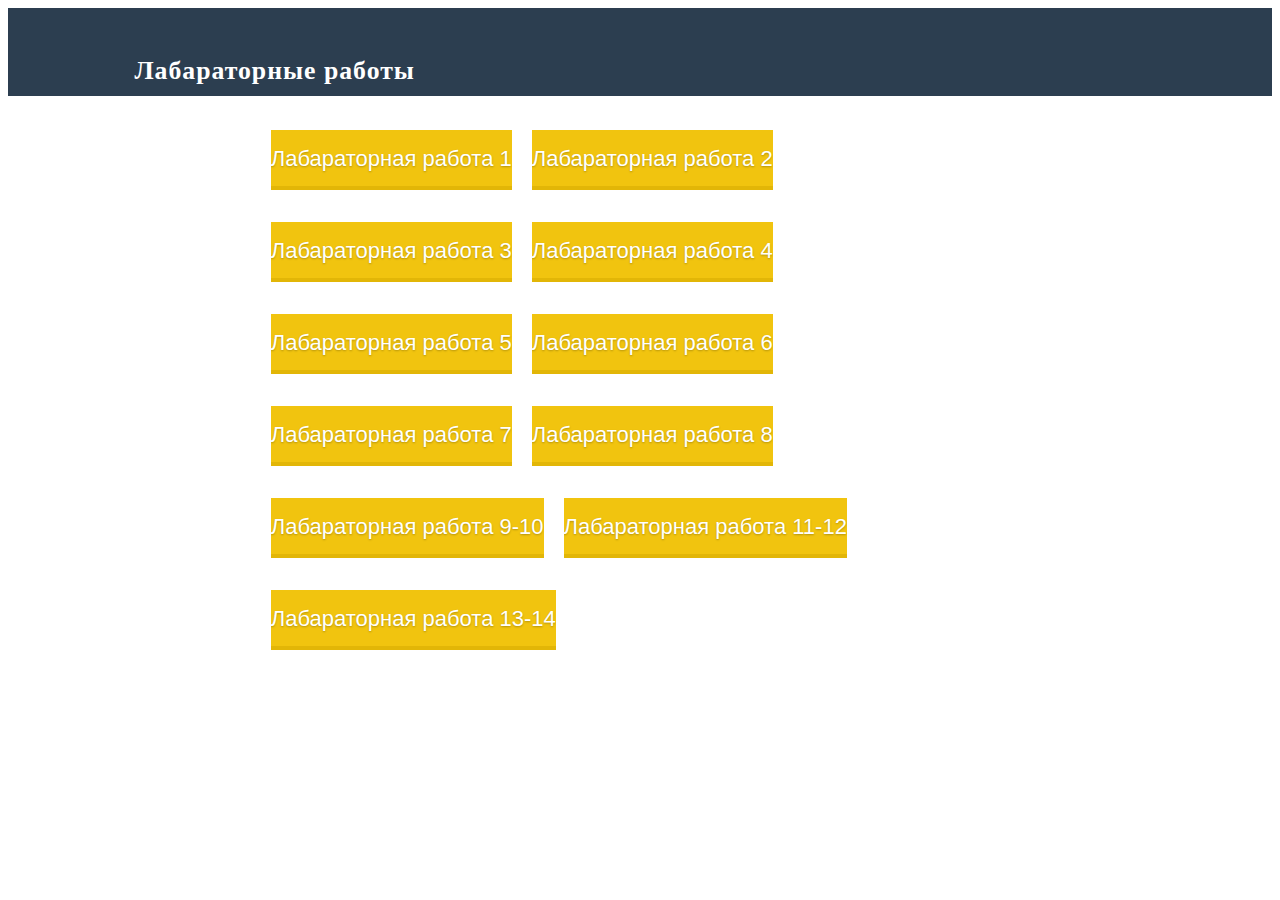
<file: index.html>
<!DOCTYPE html>
<html lang="ru">
<head>
    <meta charset="UTF-8">
    <meta name="viewport" content="width={device-width}, initial-scale=1.0">
    <link href="styles.css" rel="stylesheet">
    <title>Три колонки</title>
</head>

<body>



<footer> <h3>Лабараторные работы</h3></footer>
<br>


<div class="container">
   

  <div class="s1">
  <div class="one-third column">
    
    <p><a href="ЛР_1/1_name.html"><input type="submit" value="Лабараторная работа 1" class="sun-flower-button"></a>
</p>
</div>

<div class="one-third column">
    
    <p><a href="ЛР_2/lab2_name.html"><input type="submit" value="Лабараторная работа 2" class="sun-flower-button"></a>
</p>
</div>

<div class="one-third column">
    
    <p><a href="ЛР_3/1_name.html"><input type="submit" value="Лабараторная работа 3" class="sun-flower-button"></a>
</p>
</div>

<div class="one-third column">
    
    <p><a href="ЛР_4/1.html"><input type="submit" value="Лабараторная работа 4" class="sun-flower-button"></a>
</p>
</div>

<div class="one-third column">
    
    <p><a href="ЛР_5/1s.html"><input type="submit" value="Лабараторная работа 5" class="sun-flower-button"></a>
</p>
</div>

<div class="one-third column">
    
    <p><a href="ЛР_6/index.html"><input type="submit" value="Лабараторная работа 6" class="sun-flower-button"></a>
</p>
</div>

<div class="one-third column">
    
    <p><a href="ЛР_7/index.html"><input type="submit" value="Лабараторная работа 7" class="sun-flower-button"></a>
</p>
</div>

<div class="one-third column">
    
    <p><a href="ЛР_8/index.html"><input type="submit" value="Лабараторная работа 8" class="sun-flower-button"></a>
</p>
</div>

<div class="one-third column">
    
    <p><a href="ЛР_9-10/index.html"><input type="submit" value="Лабараторная работа 9-10" class="sun-flower-button"></a>
</p>
</div>

<div class="one-third column">
    
    <p><a href="ЛР_11-12/example.html"><input type="submit" value="Лабараторная работа 11-12" class="sun-flower-button"></a>
</p>
</div>

<div class="one-third column">
    
    <p><a href="ЛР_13-14/index.html"><input type="submit" value="Лабараторная работа 13-14" class="sun-flower-button"></a>
</p>
</div>
</div>
</div>

<script src="http://html5shim.googlecode.com/svn/trunk/html5.js"></script>


  

</body>

</html>
</file>
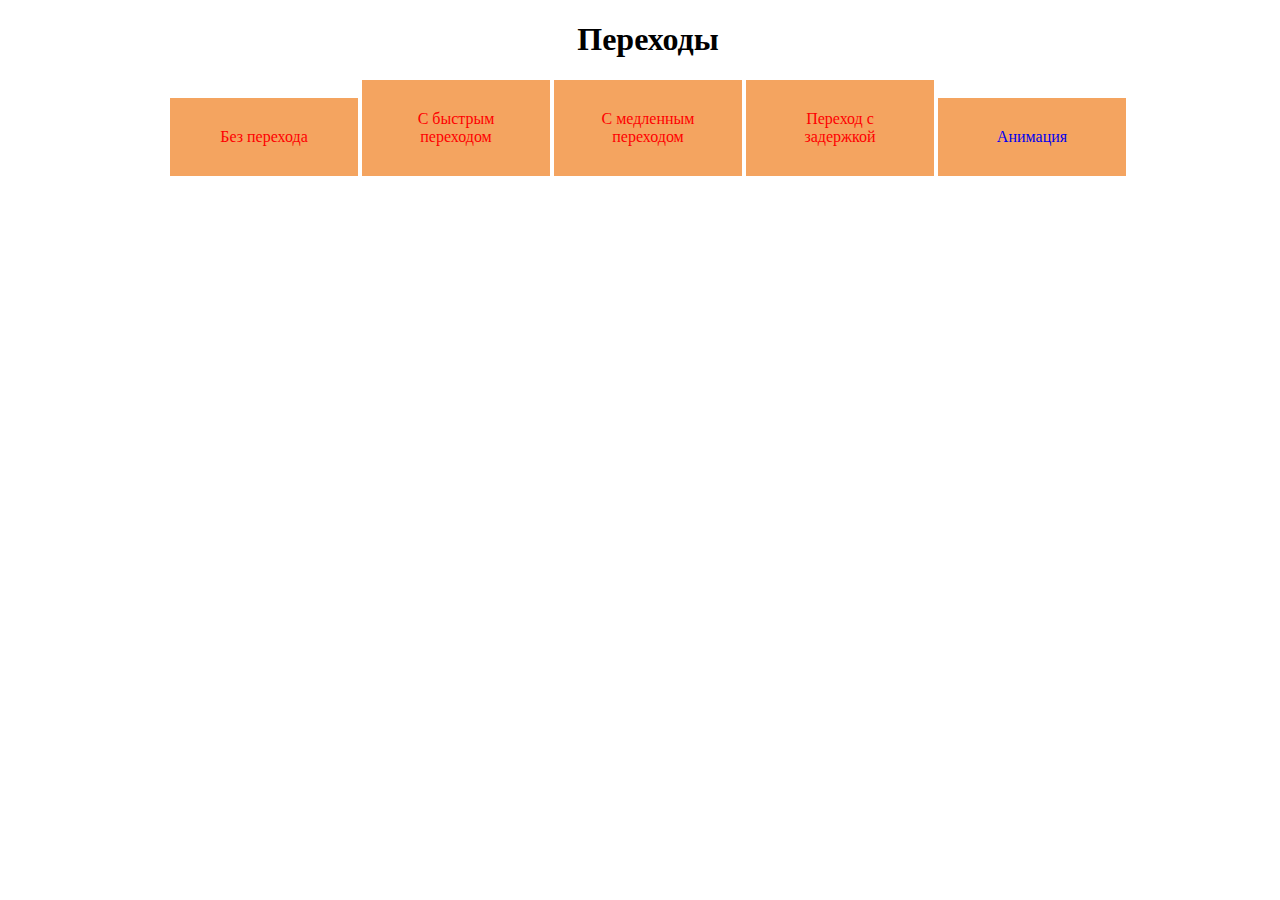
<file: ЛР_6/index.html>
<!DOCTYPE html>
<html lang="en">
<head>
    <meta charset="UTF-8">
    <meta name="viewport" content="width={device-width}, initial-scale=1.0">
    <link href="styles1.css" rel="stylesheet">
    <title>Переходы</title>
</head>
<body>
    <h1>Переходы</h1>
    <div >Без перехода</div>
    <div class="p2">C быстрым переходом</div>
    <div class="p3">С медленным переходом</div>
    <div class="p4">Переход с задержкой</div>
    <div class="p1"><a href="carton.html">Анимация</a></div>
</body>
</html>
</file>
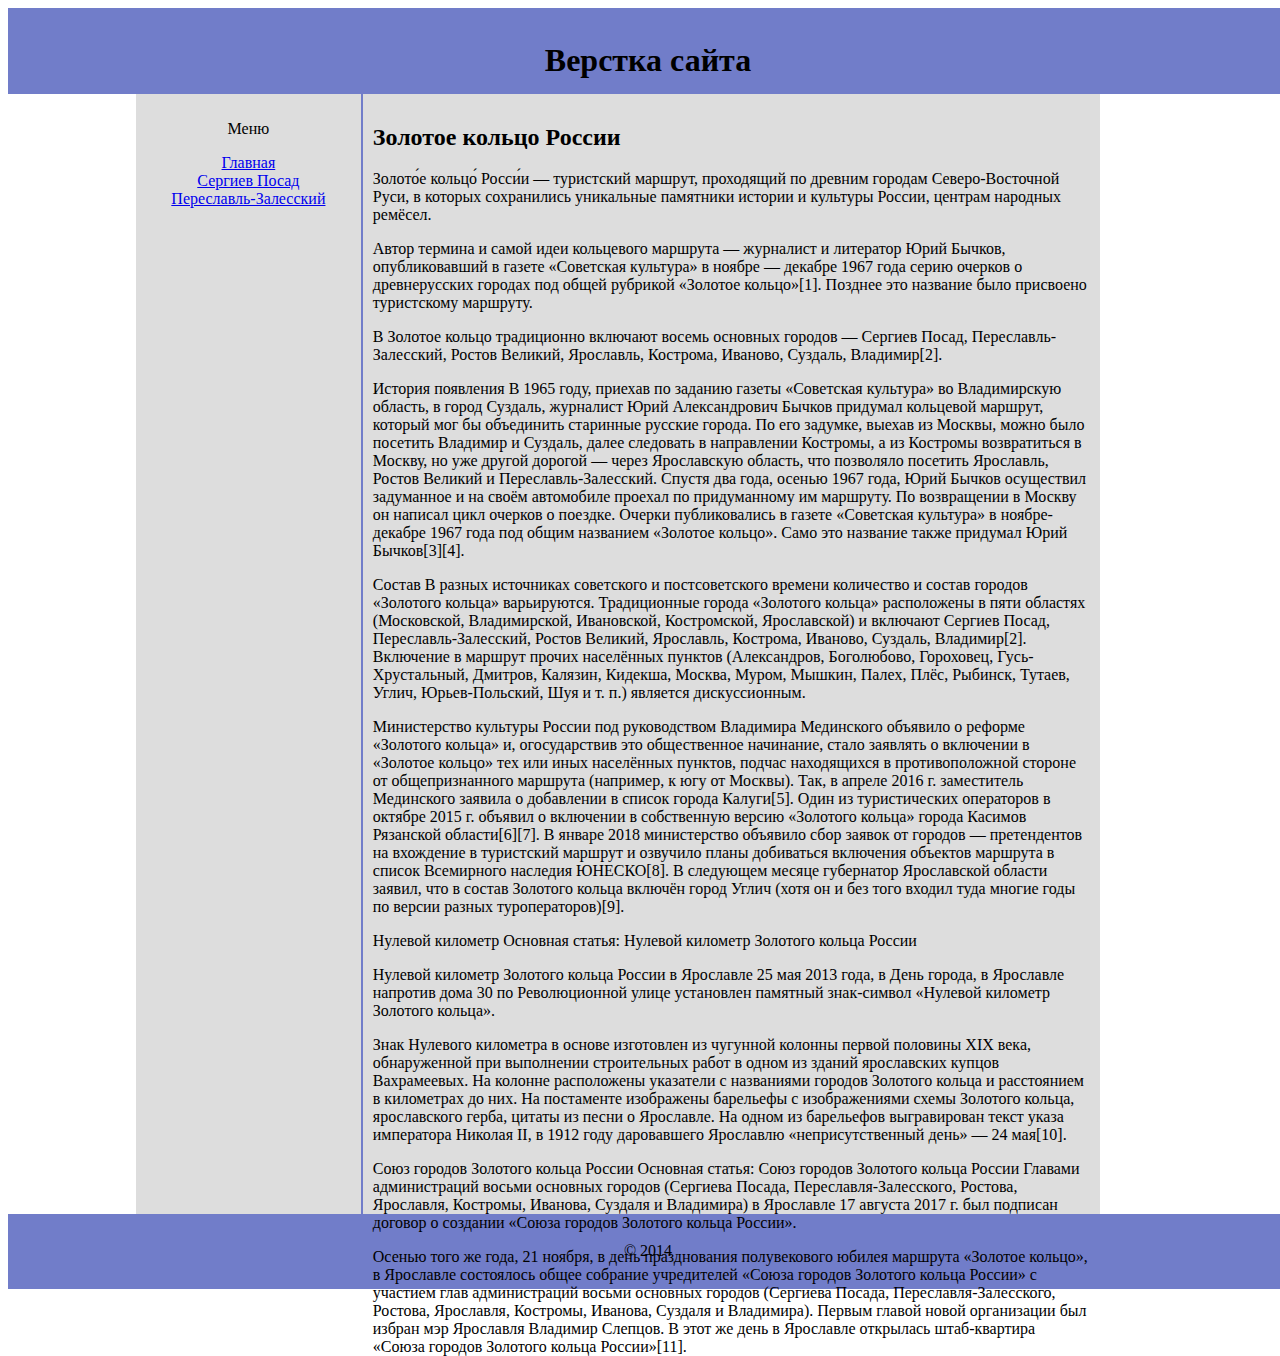
<file: ЛР_7/index.html>
<html> 
    <head> 
        <title>Пример блочной CSS верстки</title> 
        <link href="styles.css" rel="stylesheet">
    </head> 
    <body> 
            <header><h1>Верстка сайта</h1></header> 
            <main id="block"> 
                <nav class="left_col"><p>Меню</p>
				<a href="index.html">Главная</a><br>
				<a href="goroda.html">Сергиев Посад</a><br>
				<a href="goroda1.html">Переславль-Залесский</a>
				</nav> 
                <article class="right_col"> <h2>Золотое кольцо России</h2> 
                <p>Золото́е кольцо́ Росси́и — туристский маршрут, проходящий по древним городам Северо-Восточной Руси, в которых сохранились уникальные памятники истории и культуры России, центрам народных ремёсел.
					</p>
					<p>
					Автор термина и самой идеи кольцевого маршрута — журналист и литератор Юрий Бычков, опубликовавший в газете «Советская культура» в ноябре — декабре 1967 года серию очерков о древнерусских городах под общей рубрикой «Золотое кольцо»[1]. Позднее это название было присвоено туристскому маршруту.
</p>
					<p>
					В Золотое кольцо традиционно включают восемь основных городов — Сергиев Посад, Переславль-Залесский, Ростов Великий, Ярославль, Кострома, Иваново, Суздаль, Владимир[2].
</p>
					<p>
					История появления
					В 1965 году, приехав по заданию газеты «Советская культура» во Владимирскую область, в город Суздаль, журналист Юрий Александрович Бычков придумал кольцевой маршрут, который мог бы объединить старинные русские города. По его задумке, выехав из Москвы, можно было посетить Владимир и Суздаль, далее следовать в направлении Костромы, а из Костромы возвратиться в Москву, но уже другой дорогой — через Ярославскую область, что позволяло посетить Ярославль, Ростов Великий и Переславль-Залесский. Спустя два года, осенью 1967 года, Юрий Бычков осуществил задуманное и на своём автомобиле проехал по придуманному им маршруту. По возвращении в Москву он написал цикл очерков о поездке. Очерки публиковались в газете «Советская культура» в ноябре-декабре 1967 года под общим названием «Золотое кольцо». Само это название также придумал Юрий Бычков[3][4].
</p>
					<p>
					Состав
					В разных источниках советского и постсоветского времени количество и состав городов «Золотого кольца» варьируются. Традиционные города «Золотого кольца» расположены в пяти областях (Московской, Владимирской, Ивановской, Костромской, Ярославской) и включают Сергиев Посад, Переславль-Залесский, Ростов Великий, Ярославль, Кострома, Иваново, Суздаль, Владимир[2]. Включение в маршрут прочих населённых пунктов (Александров, Боголюбово, Гороховец, Гусь-Хрустальный, Дмитров, Калязин, Кидекша, Москва, Муром, Мышкин, Палех, Плёс, Рыбинск, Тутаев, Углич, Юрьев-Польский, Шуя и т. п.) является дискуссионным.
</p>
					<p>
					Министерство культуры России под руководством Владимира Мединского объявило о реформе «Золотого кольца» и, огосударствив это общественное начинание, стало заявлять о включении в «Золотое кольцо» тех или иных населённых пунктов, подчас находящихся в противоположной стороне от общепризнанного маршрута (например, к югу от Москвы). Так, в апреле 2016 г. заместитель Мединского заявила о добавлении в список города Калуги[5]. Один из туристических операторов в октябре 2015 г. объявил о включении в собственную версию «Золотого кольца» города Касимов Рязанской области[6][7]. В январе 2018 министерство объявило сбор заявок от городов — претендентов на вхождение в туристский маршрут и озвучило планы добиваться включения объектов маршрута в список Всемирного наследия ЮНЕСКО[8]. В следующем месяце губернатор Ярославской области заявил, что в состав Золотого кольца включён город Углич (хотя он и без того входил туда многие годы по версии разных туроператоров)[9].
</p>
					<p>
					Нулевой километр
					Основная статья: Нулевой километр Золотого кольца России
</p>
					<p>
					Нулевой километр Золотого кольца России в Ярославле
					25 мая 2013 года, в День города, в Ярославле напротив дома 30 по Революционной улице установлен памятный знак-символ «Нулевой километр Золотого кольца».
</p>
					<p>
					Знак Нулевого километра в основе изготовлен из чугунной колонны первой половины XIX века, обнаруженной при выполнении строительных работ в одном из зданий ярославских купцов Вахрамеевых. На колонне расположены указатели с названиями городов Золотого кольца и расстоянием в километрах до них. На постаменте изображены барельефы с изображениями схемы Золотого кольца, ярославского герба, цитаты из песни о Ярославле. На одном из барельефов выгравирован текст указа императора Николая II, в 1912 году даровавшего Ярославлю «неприсутственный день» — 24 мая[10].
</p>
					<p>
					Союз городов Золотого кольца России
					Основная статья: Союз городов Золотого кольца России
					Главами администраций восьми основных городов (Сергиева Посада, Переславля-Залесского, Ростова, Ярославля, Костромы, Иванова, Суздаля и Владимира) в Ярославле 17 августа 2017 г. был подписан договор о создании «Союза городов Золотого кольца России».
</p>
					<p>
					Осенью того же года, 21 ноября, в день празднования полувекового юбилея маршрута «Золотое кольцо», в Ярославле состоялось общее собрание учредителей «Союза городов Золотого кольца России» с участием глав администраций восьми основных городов (Сергиева Посада, Переславля-Залесского, Ростова, Ярославля, Костромы, Иванова, Суздаля и Владимира). Первым главой новой организации был избран мэр Ярославля Владимир Слепцов. В этот же день в Ярославле открылась штаб-квартира «Союза городов Золотого кольца России»[11].</p>
				</p>
					
				</article> 
            </main> 
        <footer><p>© 2014</p></footer> 
    </body> 
</html>
</file>
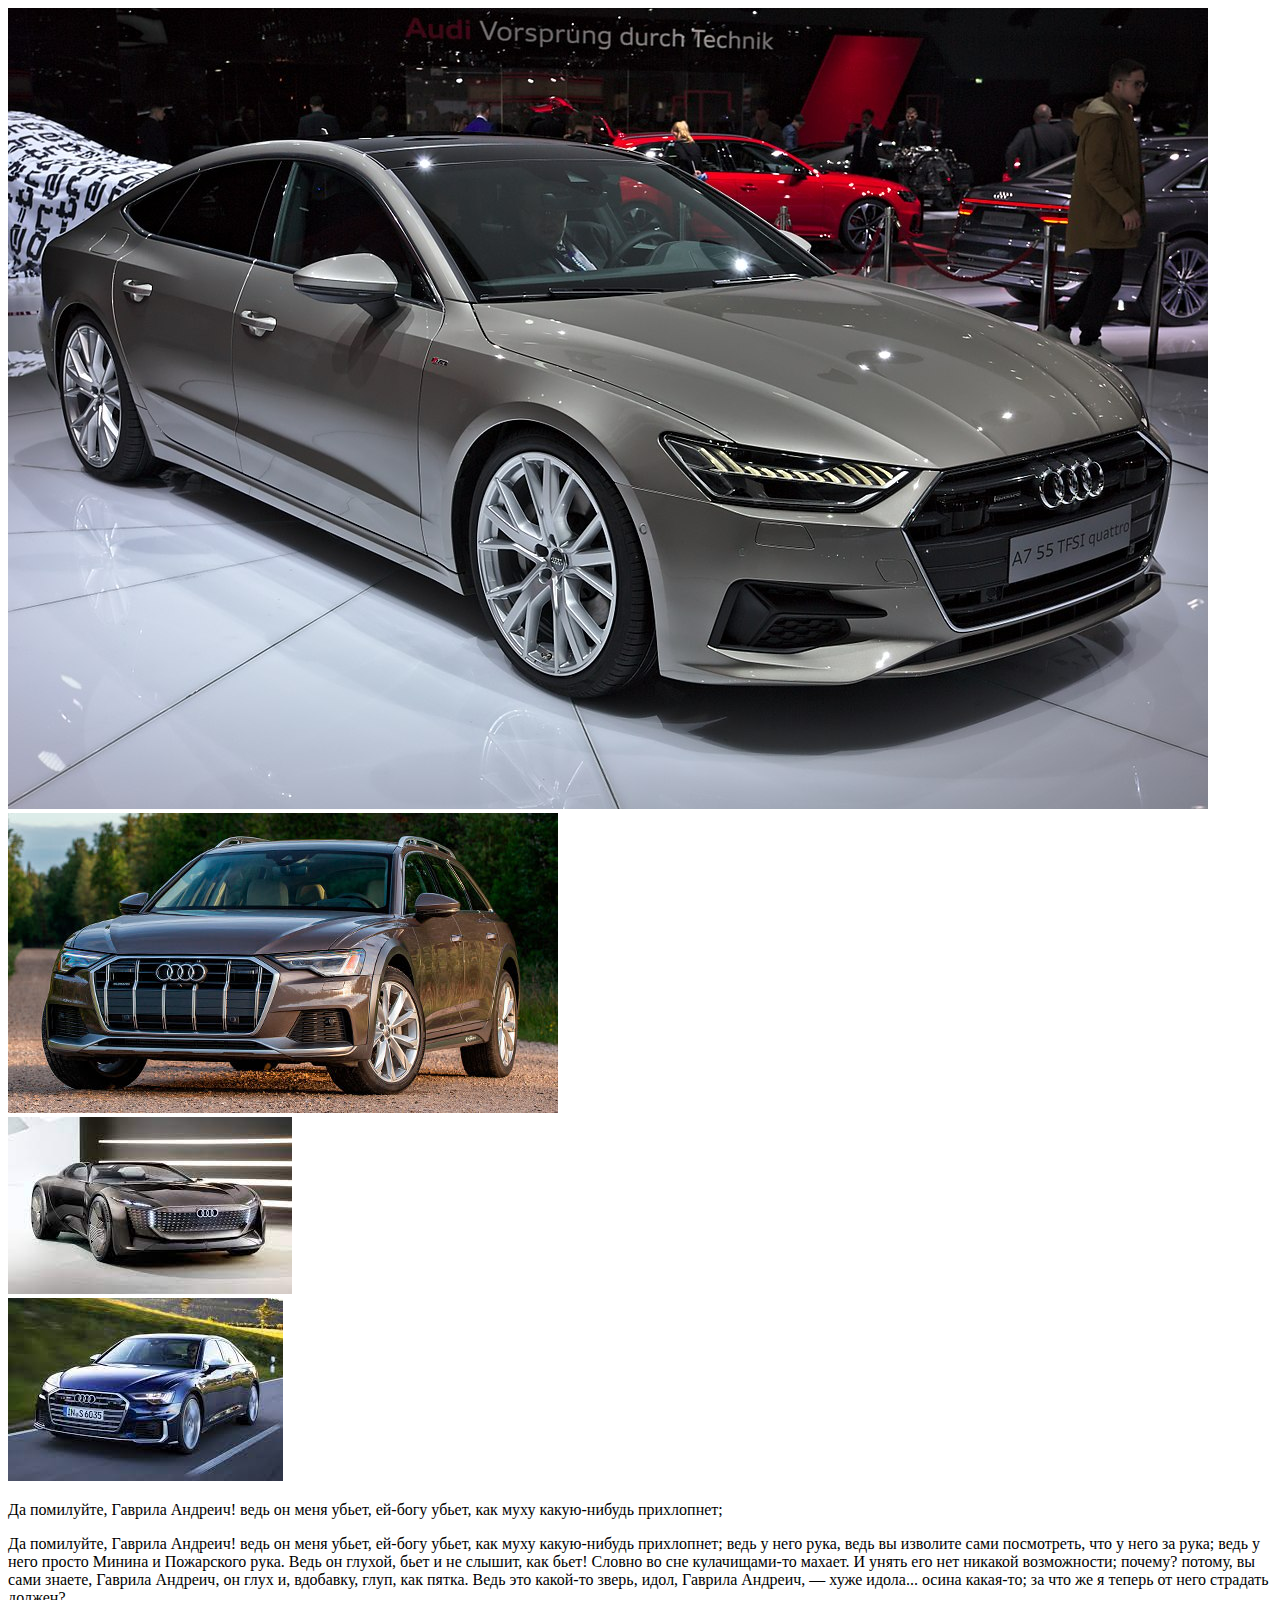
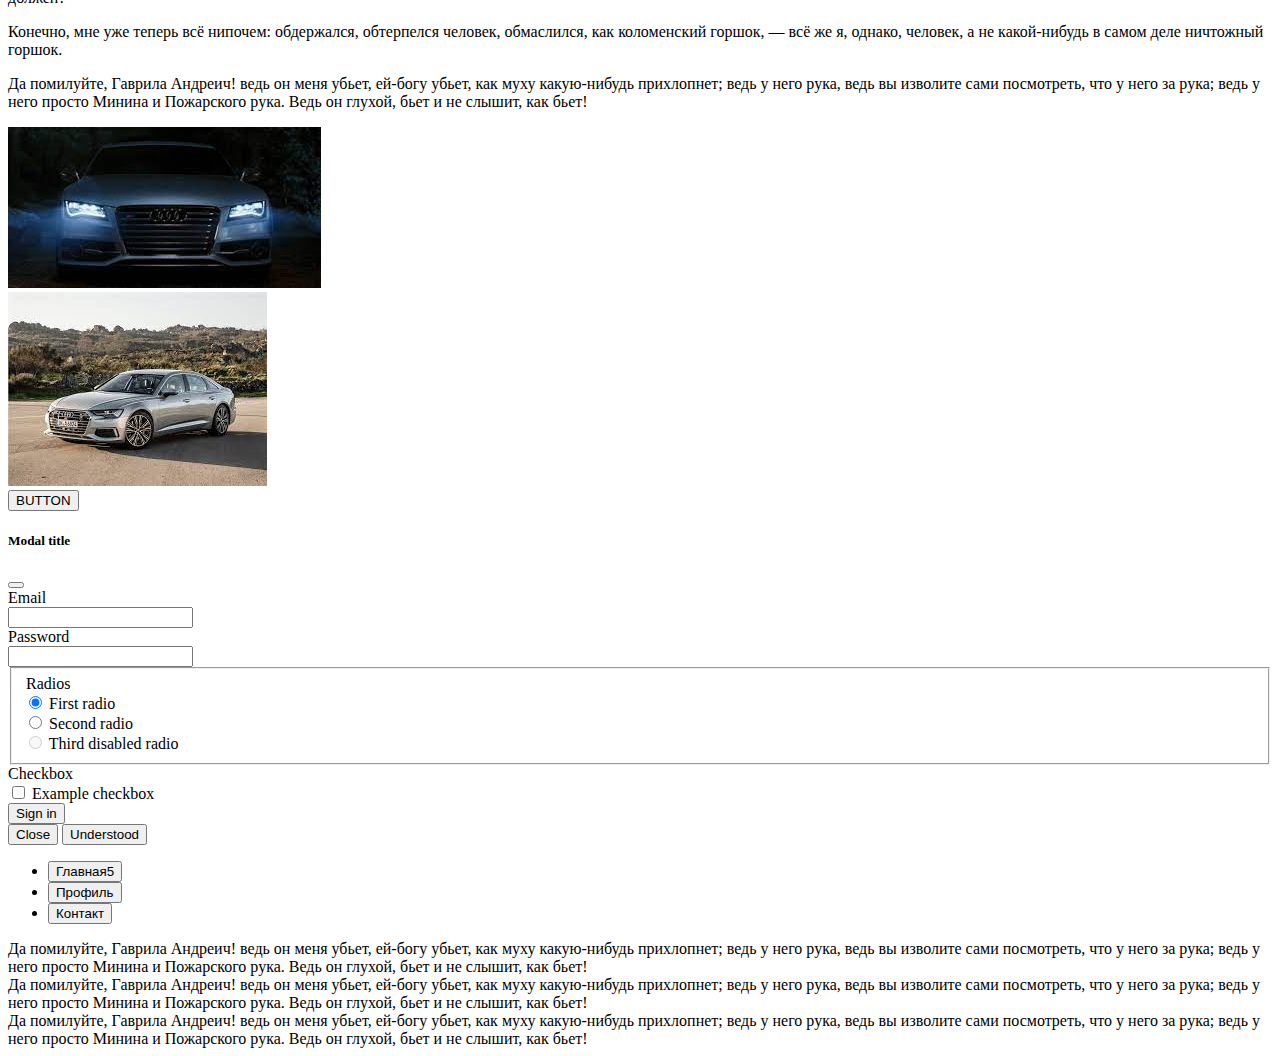
<file: ЛР_11-12/ЛР_11-12/index.html>
<!DOCTYPE html> 
<html lang="ru">
	<head>
		<meta charset="utf-8">
		<title></title>	 
		<meta name="viewport" content="width=device-width, initial-scale=1.0">
		
		<link href="https://cdn.jsdelivr.net/npm/bootstrap@5.0.2/dist/css/bootstrap.min.css" rel="stylesheet" integrity="sha384-EVSTQN3/azprG1Anm3QDgpJLIm9Nao0Yz1ztcQTwFspd3yD65VohhpuuCOmLASjC" crossorigin="anonymous">
	</head> 
	<body> 
		<div class="container ">
			<div class="row gap-4"  >
				<div class="row gy-4" >
					<div class="col-12 col-sm-6 col-lg-4 " ><img class="img-fluid" src="img/1.jpg" alt=""></div>
					<div class="col-12 col-sm-6 col-lg-4"><img class="img-fluid" src="img/2.jpg" alt=""></div>
					<div class="col-12 col-sm-6 col-lg-4"><img class="img-fluid" src="img/3.jpg" alt=""></div>
				</div>
				<div class="row " >
					<div class="card col-12 col-sm-6 col-lg-4" >
						<img src="img/4.jpg" class="card-img-top" alt="...">
						<div class="card-body">
						  <p class="card-text">Да помилуйте, Гаврила Андреич! ведь он меня убьет, ей-богу убьет, как муху какую-нибудь прихлопнет; </p>
						</div>
					  </div>
					<div class="col-12 col-sm-6 col-lg-8"><p>Да помилуйте, Гаврила Андреич! ведь он меня убьет, ей-богу убьет, как муху какую-нибудь прихлопнет; ведь у него рука, ведь вы изволите сами посмотреть, что у него за рука; ведь у него просто Минина и Пожарского рука. Ведь он глухой, бьет и не слышит, как бьет! Словно во сне кулачищами-то махает. И унять его нет никакой возможности; почему? потому, вы сами знаете, Гаврила Андреич, он глух и, вдобавку, глуп, как пятка. Ведь это какой-то зверь, идол, Гаврила Андреич, — хуже идола... осина какая-то; за что же я теперь от него страдать должен? 
						</p>
						<p>
						Конечно, мне уже теперь всё нипочем: обдержался, обтерпелся человек, обмаслился, как коломенский горшок, — всё же я, однако, человек, а не какой-нибудь в самом деле ничтожный горшок.</p>
					</div>
				</div>

				<div class="row gy-4" >
					<div class="col-12 col-sm-6 col-lg-4" >
						
							<p>
								Да помилуйте, Гаврила Андреич! ведь он меня убьет, ей-богу убьет, как муху какую-нибудь прихлопнет; ведь у него рука, ведь вы изволите сами посмотреть, что у него за рука; ведь у него просто Минина и Пожарского рука. Ведь он глухой, бьет и не слышит, как бьет! 
							</p>
						</div>						
					<div class="col-12 col-sm-6 col-lg-8" >
						<div class="row gy-4">
							<div class="col-12 col-lg-6"><img class="img-fluid" src="img/5.jpg" alt=""></div>
							<div class="col-12 col-lg-6"><img class="img-fluid" src="img/6.jpg" alt=""></div>
						</div>
					</div>
				
					<div class="d-grid gap-2 col-4 col-sm-4 col-lg-4 mx-auto align-items-center">
												<!-- Button trigger modal -->
						<button type="button" class="btn btn-primary" data-bs-toggle="modal" data-bs-target="#staticBackdrop">
							BUTTON
						</button>
						
						<!-- Modal -->
						<div class="modal fade" id="staticBackdrop" data-bs-backdrop="static" data-bs-keyboard="false" tabindex="-1" aria-labelledby="staticBackdropLabel" aria-hidden="true">
							<div class="modal-dialog">
							<div class="modal-content">
								<div class="modal-header">
								<h5 class="modal-title" id="staticBackdropLabel">Modal title</h5>
								<button type="button" class="btn-close" data-bs-dismiss="modal" aria-label="Close"></button>
								</div>
								<div class="modal-body">
									<form>
										<div class="row mb-3">
										  <label for="inputEmail3" class="col-sm-2 col-form-label">Email</label>
										  <div class="col-sm-10">
											<input type="email" class="form-control" id="inputEmail3">
										  </div>
										</div>
										<div class="row mb-3">
										  <label for="inputPassword3" class="col-sm-2 col-form-label">Password</label>
										  <div class="col-sm-10">
											<input type="password" class="form-control" id="inputPassword3">
										  </div>
										</div>
										<fieldset>
										  <div class="row mb-3">
											<legend class="col-form-label col-sm-2 pt-0">Radios</legend>
											<div class="col-sm-10">
											  <div class="form-check">
												<input class="form-check-input" type="radio" name="gridRadios" id="gridRadios1" value="option1" checked>
												<label class="form-check-label" for="gridRadios1">
												  First radio
												</label>
											  </div>
											  <div class="form-check">
												<input class="form-check-input" type="radio" name="gridRadios" id="gridRadios2" value="option2">
												<label class="form-check-label" for="gridRadios2">
												  Second radio
												</label>
											  </div>
											  <div class="form-check disabled">
												<input class="form-check-input" type="radio" name="gridRadios" id="gridRadios3" value="option3" disabled>
												<label class="form-check-label" for="gridRadios3">
												  Third disabled radio
												</label>
											  </div>
											</div>
										  </div>
										</fieldset>
										<div class="row mb-3">
										  <div class="col-form-label col-sm-2 pt-0">Checkbox</div>
										  <div class="col-sm-10">
											<div class="form-check">
											  <input class="form-check-input" type="checkbox" id="gridCheck1">
											  <label class="form-check-label" for="gridCheck1">
												Example checkbox
											  </label>
											</div>
										  </div>
										</div>
										<button type="submit" class="btn btn-primary">Sign in</button>
									  </form>
								</div>
								<div class="modal-footer">
								<button type="button" class="btn btn-secondary" data-bs-dismiss="modal">Close</button>
								<button type="button" class="btn btn-primary">Understood</button>
								</div>
							</div>
							</div>
						</div>
					</div>

					<div class="col-12 col-sm-8 col-lg-8">
						<ul class="nav nav-pills mb-3" id="pills-tab" role="tablist">
							<li class="nav-item" role="presentation">
							<button class="nav-link active" id="pills-home-tab" data-bs-toggle="pill" data-bs-target="#pills-home" type="button" role="tab" aria-controls="pills-home" aria-selected="true">Главная<span class="badge bg-secondary">5</span></button>
							</li>
							<li class="nav-item" role="presentation">
							<button class="nav-link" id="pills-profile-tab" data-bs-toggle="pill" data-bs-target="#pills-profile" type="button" role="tab" aria-controls="pills-profile" aria-selected="false">Профиль</button>
							</li>
							<li class="nav-item" role="presentation">
							<button class="nav-link" id="pills-contact-tab" data-bs-toggle="pill" data-bs-target="#pills-contact" type="button" role="tab" aria-controls="pills-contact" aria-selected="false">Контакт</button>
							</li>
						</ul>
						<div class="tab-content" id="pills-tabContent">
							<div class="tab-pane fade show active" id="pills-home" role="tabpanel" aria-labelledby="pills-home-tab">Да помилуйте, Гаврила Андреич! ведь он меня убьет, ей-богу убьет, как муху какую-нибудь прихлопнет; ведь у него рука, ведь вы изволите сами посмотреть, что у него за рука; ведь у него просто Минина и Пожарского рука. Ведь он глухой, бьет и не слышит, как бьет! </div>
							<div class="tab-pane fade" id="pills-profile" role="tabpanel" aria-labelledby="pills-profile-tab">Да помилуйте, Гаврила Андреич! ведь он меня убьет, ей-богу убьет, как муху какую-нибудь прихлопнет; ведь у него рука, ведь вы изволите сами посмотреть, что у него за рука; ведь у него просто Минина и Пожарского рука. Ведь он глухой, бьет и не слышит, как бьет! </div>
							<div class="tab-pane fade" id="pills-contact" role="tabpanel" aria-labelledby="pills-contact-tab">Да помилуйте, Гаврила Андреич! ведь он меня убьет, ей-богу убьет, как муху какую-нибудь прихлопнет; ведь у него рука, ведь вы изволите сами посмотреть, что у него за рука; ведь у него просто Минина и Пожарского рука. Ведь он глухой, бьет и не слышит, как бьет! </div>
						</div>
					</div>
				</div>	
			</div>	
		</div>

		
		<script src="https://cdn.jsdelivr.net/npm/bootstrap@5.0.2/dist/js/bootstrap.bundle.min.js" integrity="sha384-MrcW6ZMFYlzcLA8Nl+NtUVF0sA7MsXsP1UyJoMp4YLEuNSfAP+JcXn/tWtIaxVXM" crossorigin="anonymous"></script>
	</body> 
</html>
</file>
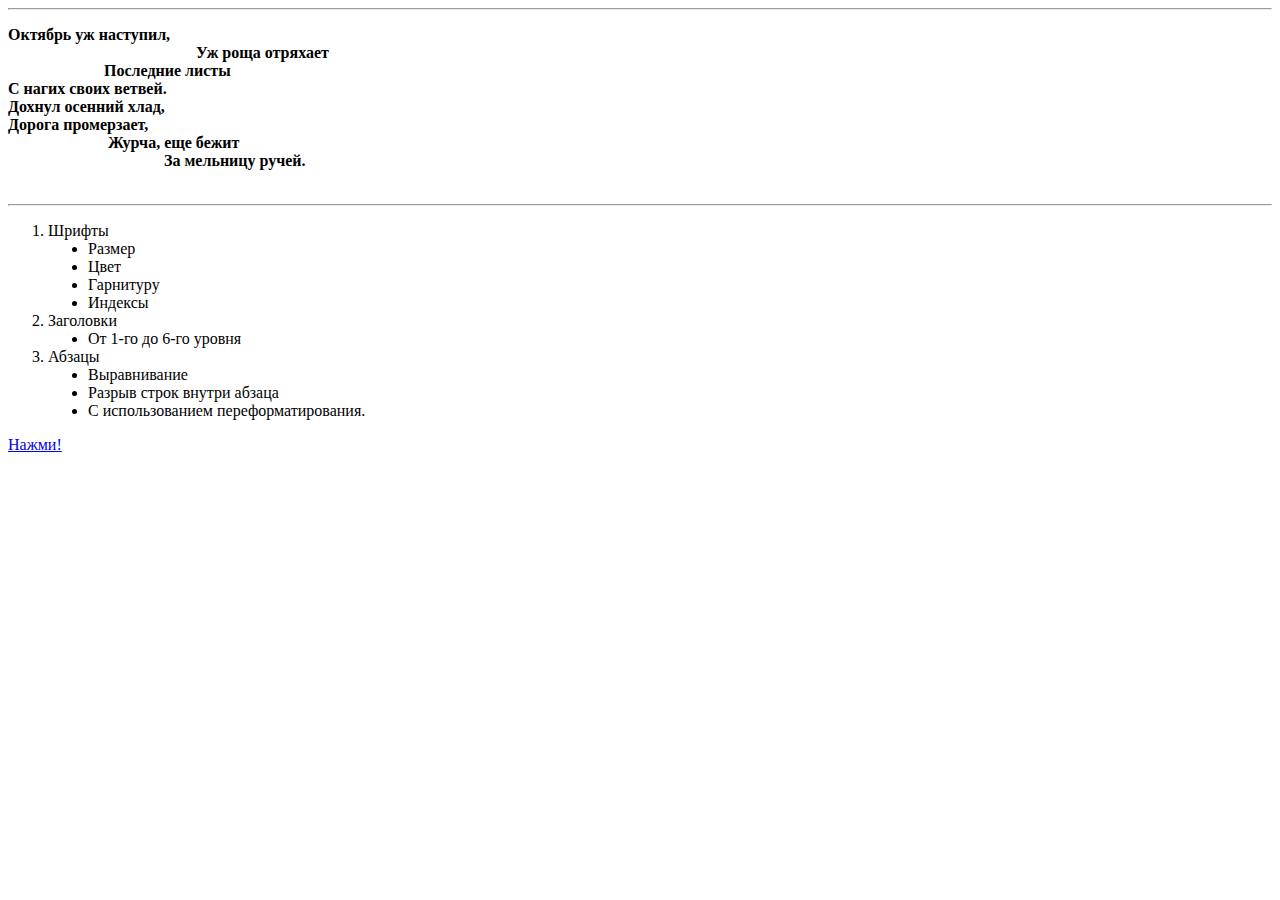
<file: ЛР_1/1_name.html>
<html>
	<head>
		<title>Некрасов</title>
		  <link href="style.css" rel="stylesheet">
	<head>
	<body>
	<hr>
   <pre>
Октябрь уж наступил,
                                               Уж роща отряхает
                        Последние листы
С нагих своих ветвей.
Дохнул осенний хлад,
Дорога промерзает,
                         Журча, еще бежит
                                       За мельницу ручей.
	</pre>
	<hr>
	<ol type="1">
	<li>Шрифты</li>
		<ul type="disc">
		<li>Размер</li>
		<li>Цвет</li>
		<li>Гарнитуру</li>
		<li>Индексы</li>
		</ul>	
	<li>Заголовки</li>
		<ul type="disc">
		<li>От 1-го до 6-го уровня</li>
		</ul>
	<li>Абзацы</li>
		<ul type="disc">
		<li>Выравнивание</li>
		<li>Разрыв строк внутри абзаца</li>
		<li>С использованием переформатирования.</li>
		</ul>
	</ol>	
	<a href="2_name.html">Нажми! </a>
	</body>
</html>
</file>
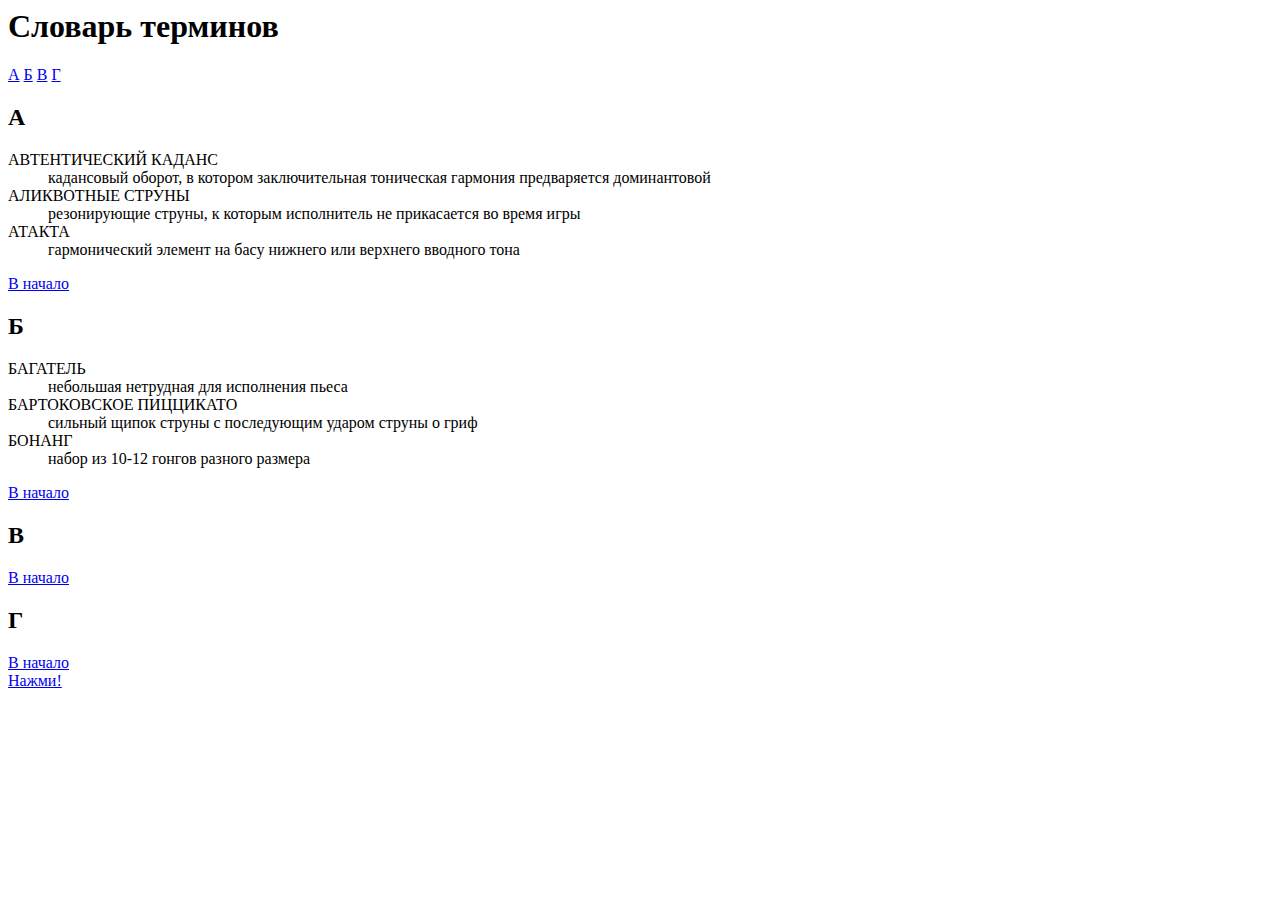
<file: ЛР_1/2_name.html>
<html>
	<head>
		<title>Некрасов</title>
		  <link href="style.css" rel="stylesheet">
	<head>
	<body>
		<h1 name="top">Словарь терминов</h1>
		<a href="#a">А</a> <a href="#b">Б</a> <a href="#v">В</a> <a href="#g">Г</a>
		
		<h2 name="a">А</h2>
		<dl>
			<dt>АВТЕНТИЧЕСКИЙ КАДАНС</dt>
				<dd>кадансовый оборот, в котором заключительная тоническая гармония предваряется доминантовой</dd>
			<dt>  АЛИКВОТНЫЕ СТРУНЫ</dt>
				<dd> резонирующие струны, к которым исполнитель не прикасается во время игры</dd>
			<dt>  АТАКТА</dt>
				<dd>      гармонический элемент на басу нижнего или верхнего вводного тона</dd>
		</dl>
		<a href="#top">В начало</a>
		
		<h2 name="b">Б</h2>
		<dl>
			<dt>БАГАТЕЛЬ</dt>
				<dd> небольшая нетрудная для исполнения пьеса</dd>
			<dt> БАРТОКОВСКОЕ ПИЦЦИКАТО</dt>
				<dd> сильный щипок струны с последующим ударом струны о гриф</dd>
			<dt>БОНАНГ</dt>
				<dd>   набор из 10-12 гонгов разного размера</dd>
		</dl>
		<a href="#top">В начало</a>
		
		<h2 name="v">В</h2>
		<a href="#top">В начало</a>
		
		<h2 name="g">Г</h2>
		<a href="#top">В начало</a><br>
		<a href="1_name.html">Нажми! </a>
	</body>
</html>
</file>
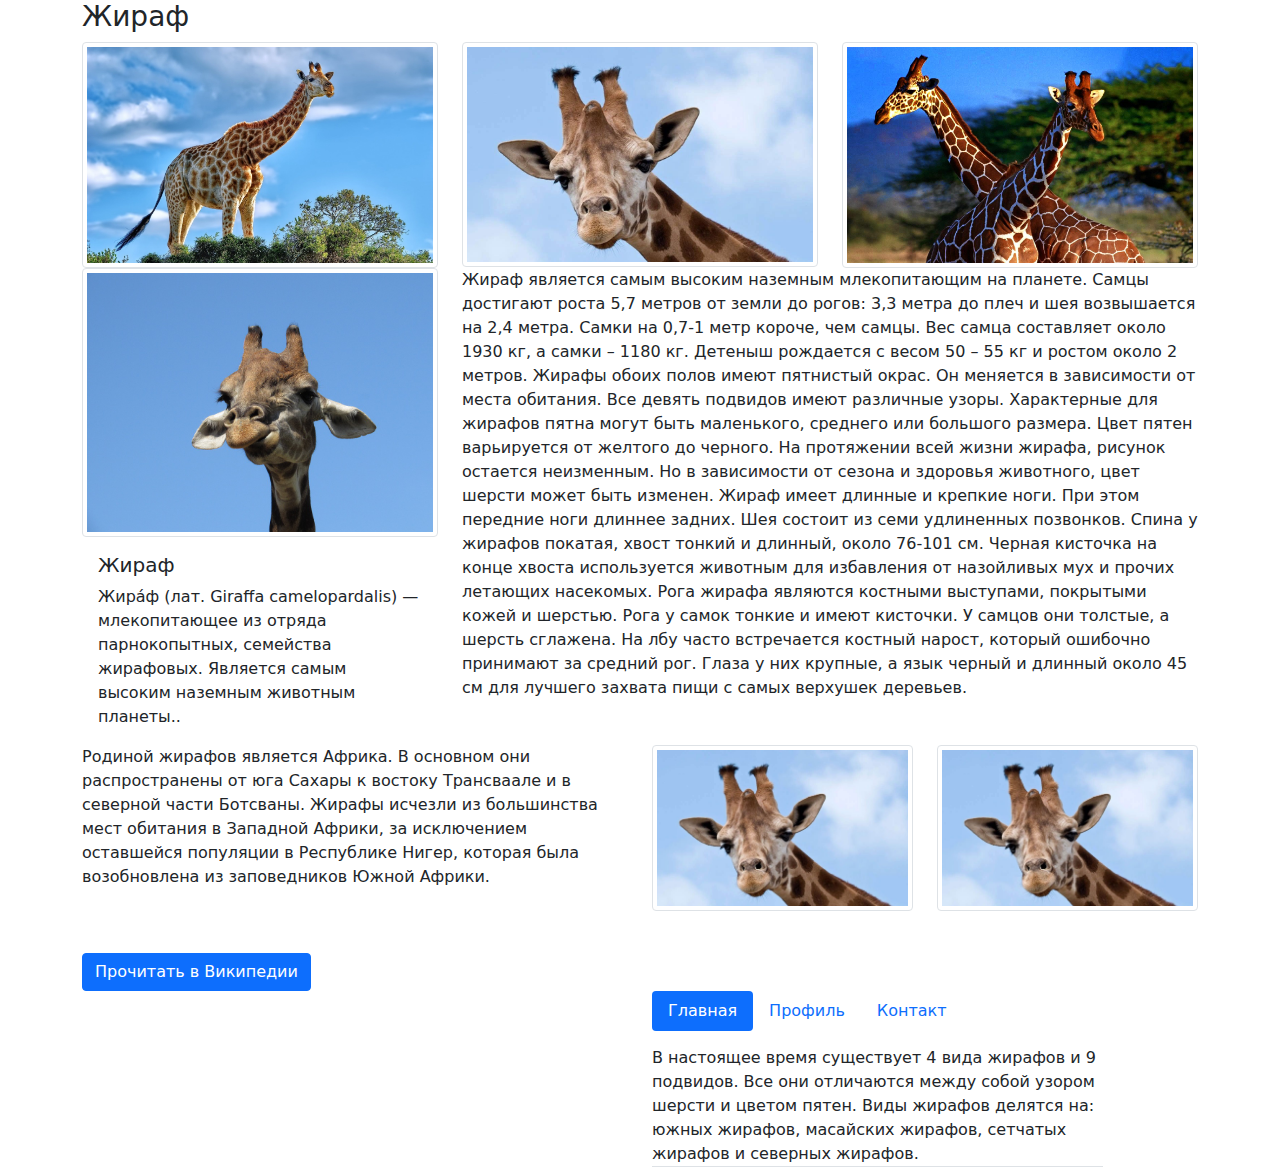
<file: ЛР_11-12/example.html>
<!DOCTYPE html>
<html lang="ru">

<head>
    <meta http-equiv="Content-Type" content="text/html; charset=UTF-8">

    <meta name="viewport" content="width=device-width, initial-scale=1, shrink-to-fit=no">
    
   
    <title>Template about Bootstrap</title>
    <link href="bootstrap.min.css" rel="stylesheet">

</head>

<body>

    <div class="container">

        <div class="row justify-content-center">
            <div class="col-sm-12">

                
                <h3>Жираф</h3>
            </div>
        </div>

        <div class="row justify-content-center">
           
            <div class="col-sm-12 col-md-4"><img src="1.jpg" class="img-thumbnail"></div>
            <div class="col-sm-12 col-md-4"><img src="2.jpg" class="img-thumbnail"></div>
            <div class="col-sm-12 col-md-4"><img src="3.jpg" class="img-thumbnail"></div>
        
        </div>

        <div class="row justify-content-around">
            <div class="col-sm-12 col-md-4">
                <img src="giraffe.jpg" class="img-thumbnail">
                    <div class="card-body">
                        <h5 class="card-title">Жираф</h5>
                        <p class="card-text">Жира́ф (лат. Giraffa camelopardalis) — млекопитающее из отряда парнокопытных, семейства жирафовых. Является самым высоким наземным животным планеты..</p>
                     
                    
                    </div>


            </div>
            <div class=" col-sm-5 col-md-8">
                <div >
                        <p class="card-text">Жираф является самым высоким наземным млекопитающим на планете. Самцы достигают роста 5,7 метров от земли до рогов: 3,3 метра до плеч и шея возвышается на 2,4 метра. Самки на 0,7-1 метр короче, чем самцы. Вес самца составляет около 1930 кг, а самки – 1180 кг. Детеныш рождается с весом 50 – 55 кг и ростом около 2 метров.

                            Жирафы обоих полов имеют пятнистый окрас. Он меняется в зависимости от места обитания. Все девять подвидов имеют различные узоры. Характерные для жирафов пятна могут быть маленького, среднего или большого размера. Цвет пятен варьируется от желтого до черного. На протяжении всей жизни жирафа, рисунок остается неизменным. Но в зависимости от сезона и здоровья животного, цвет шерсти может быть изменен.
                            Жираф имеет длинные и крепкие ноги. При этом передние ноги длиннее задних. Шея состоит из семи удлиненных позвонков. Спина у жирафов покатая, хвост тонкий и длинный, около 76-101 см. Черная кисточка на конце хвоста используется животным для избавления от назойливых мух и прочих летающих насекомых. Рога жирафа являются костными выступами, покрытыми кожей и шерстью. Рога у самок тонкие и имеют кисточки. У самцов они толстые, а шерсть сглажена. На лбу часто встречается костный нарост, который ошибочно принимают за средний рог. Глаза у них крупные, а язык черный и длинный около 45 см для лучшего захвата пищи с самых верхушек деревьев.
                            </p>
                    </div>
                </div>

              

            </div>


        

        <div class="row justify-content-center">
           
            <div class="col-sm-12 col-md-6">  <div >
                <p class="card-text"> Родиной жирафов является Африка. В основном они распространены от юга Сахары к востоку Трансваале и в северной части Ботсваны. Жирафы исчезли из большинства мест обитания в Западной Африки, за исключением оставшейся популяции в Республике Нигер, которая была возобновлена из заповедников Южной Африки.
                   
                    </p>
                    <br>
                    <br>
                    <a href="https://ru.wikipedia.org/wiki/%D0%96%D0%B8%D1%80%D0%B0%D1%84" class="btn btn-primary">Прочитать в Википедии</a>
            </div></div>
            <div class="col-sm-12 col-md-3"><img src="2.jpg" class="img-thumbnail"></div>
            <div class="col-sm-12 col-md-3"><img src="2.jpg" class="img-thumbnail"></div>
            <div class="col-sm-12 col-md-5"></div>
            <div class="col-sm-6 col-md-5">

            <ul class="nav nav-tabs" id="myTab" role="tablist">
             
                <ul class="nav nav-pills mb-3" id="pills-tab" role="tablist">
                    <li class="nav-item" role="presentation">
                    <button class="nav-link active" id="pills-home-tab" data-bs-toggle="pill" data-bs-target="#pills-home" type="button" role="tab" aria-controls="pills-home" aria-selected="true">Главная<span class="badge bg-secondary"></span></button>
                    </li>
                    <li class="nav-item" role="presentation">
                    <button class="nav-link" id="pills-profile-tab" data-bs-toggle="pill" data-bs-target="#pills-profile" type="button" role="tab" aria-controls="pills-profile" aria-selected="false">Профиль</button>
                    </li>
                    <li class="nav-item" role="presentation">
                    <button class="nav-link" id="pills-contact-tab" data-bs-toggle="pill" data-bs-target="#pills-contact" type="button" role="tab" aria-controls="pills-contact" aria-selected="false">Контакт</button>
                    </li>
                </ul>
                <div class="tab-content" id="pills-tabContent">
                    <div class="tab-pane fade show active" id="pills-home" role="tabpanel" aria-labelledby="pills-home-tab">В настоящее время существует 4 вида жирафов и 9 подвидов. Все они отличаются между собой узором шерсти и цветом пятен. Виды жирафов делятся на: южных жирафов, масайских жирафов, сетчатых жирафов и северных жирафов.</div>
                    <div class="tab-pane fade" id="pills-profile" role="tabpanel" aria-labelledby="pills-profile-tab">Жирафы живут в Африке, обитая на засушливых ее частях. Сегодня жирафы живут к югу и юго-востоку от Сахары. Жирафы живут в саваннах и редколесьях, прежде всего на территориях Восточной и Южной Африки.</div>
                    <div class="tab-pane fade" id="pills-contact" role="tabpanel" aria-labelledby="pills-contact-tab">Жирафы живут практически без сна, среди всех млекопитающих они имеют наименьшую потребность в этом. Жираф спит в среднем не более 2 часов в сутки. Но иногда им достаточно вздремнуть и 10 минут. Наверняка каждый задавался вопросом, как спят жирафы? Они ведь такие высокие. Жирафы спят как стоя, так и лежа. В позе лежа спящий жираф сгибает шею, подгибает ноги и кладет голову на круп. </div>
                </div>
    </div>
    </div>

    <script src="https://cdn.jsdelivr.net/npm/bootstrap@5.0.2/dist/js/bootstrap.bundle.min.js" integrity="sha384-MrcW6ZMFYlzcLA8Nl+NtUVF0sA7MsXsP1UyJoMp4YLEuNSfAP+JcXn/tWtIaxVXM" crossorigin="anonymous"></script>
  


</html>
</file>
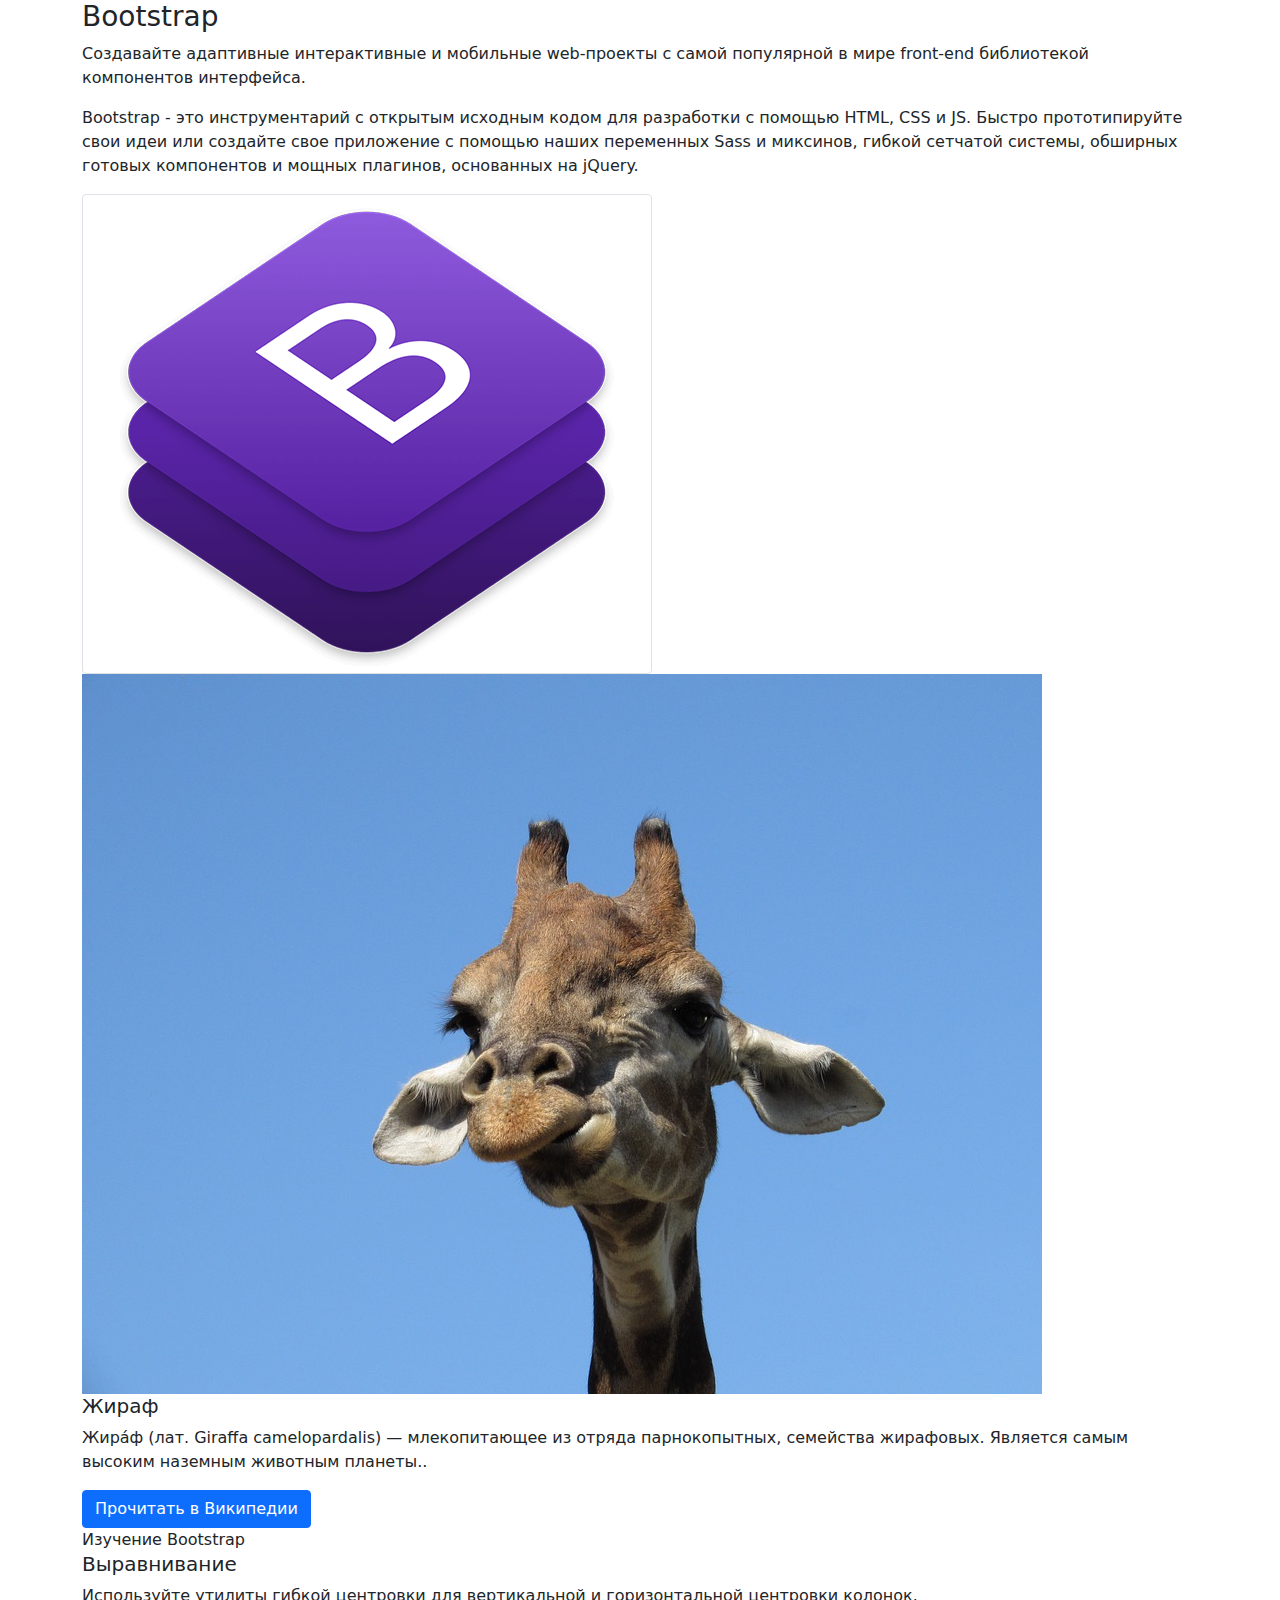
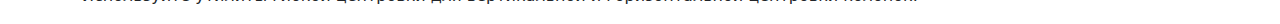
<file: ЛР_11-12/example_for_students.html>
<!DOCTYPE html>
<html>

<head>
    <meta http-equiv="Content-Type" content="text/html; charset=UTF-8">
    <meta name="viewport" content="width=device-width, initial-scale=1, shrink-to-fit=no">
    <title>Template about Bootstrap</title>
    <link href="bootstrap.min.css" rel="stylesheet">
</head>

<body>

    <div class="container">

        <div class="row">
            <div class="">
                <h3>Bootstrap</h3>
            </div>
        </div>

        <div class="row">
            <div class="">
                <p>Создавайте адаптивные интерактивные и мобильные web-проекты с самой популярной в мире front-end библиотекой компонентов интерфейса.
                </p>
                <p>Bootstrap - это инструментарий с открытым исходным кодом для разработки с помощью HTML, CSS и JS. Быстро прототипируйте свои идеи или создайте свое приложение с помощью наших переменных Sass и миксинов, гибкой сетчатой системы, обширных
                    готовых компонентов и мощных плагинов, основанных на jQuery.</p>
            </div>
            <div class=""><img src="bootstrap-stack.png" class="img-thumbnail"></div>
        </div>

        <div class="row">
            <div class="">
                <div class="">
                    <img class="" src="giraffe.jpg" alt="Card image cap">
                    <div class="">
                        <h5 class="">Жираф</h5>
                        <p class="">Жира́ф (лат. Giraffa camelopardalis) — млекопитающее из отряда парнокопытных, семейства жирафовых. Является самым высоким наземным животным планеты..</p>
                        <a href="https://ru.wikipedia.org/wiki/%D0%96%D0%B8%D1%80%D0%B0%D1%84" class="btn btn-primary">Прочитать в Википедии</a>
                    </div>
                </div>


            </div>
            <div class="">
                <div class="">
                    <div class="">Изучение Bootstrap</div>
                    <div class="">
                        <h5 class="">Выравнивание</h5>
                        <p class="">Используйте утилиты гибкой центровки для вертикальной и горизонтальной центровки колонок.</p>
                    </div>
                </div>

            </div>
        </div>
    </div>

</html>
</file>
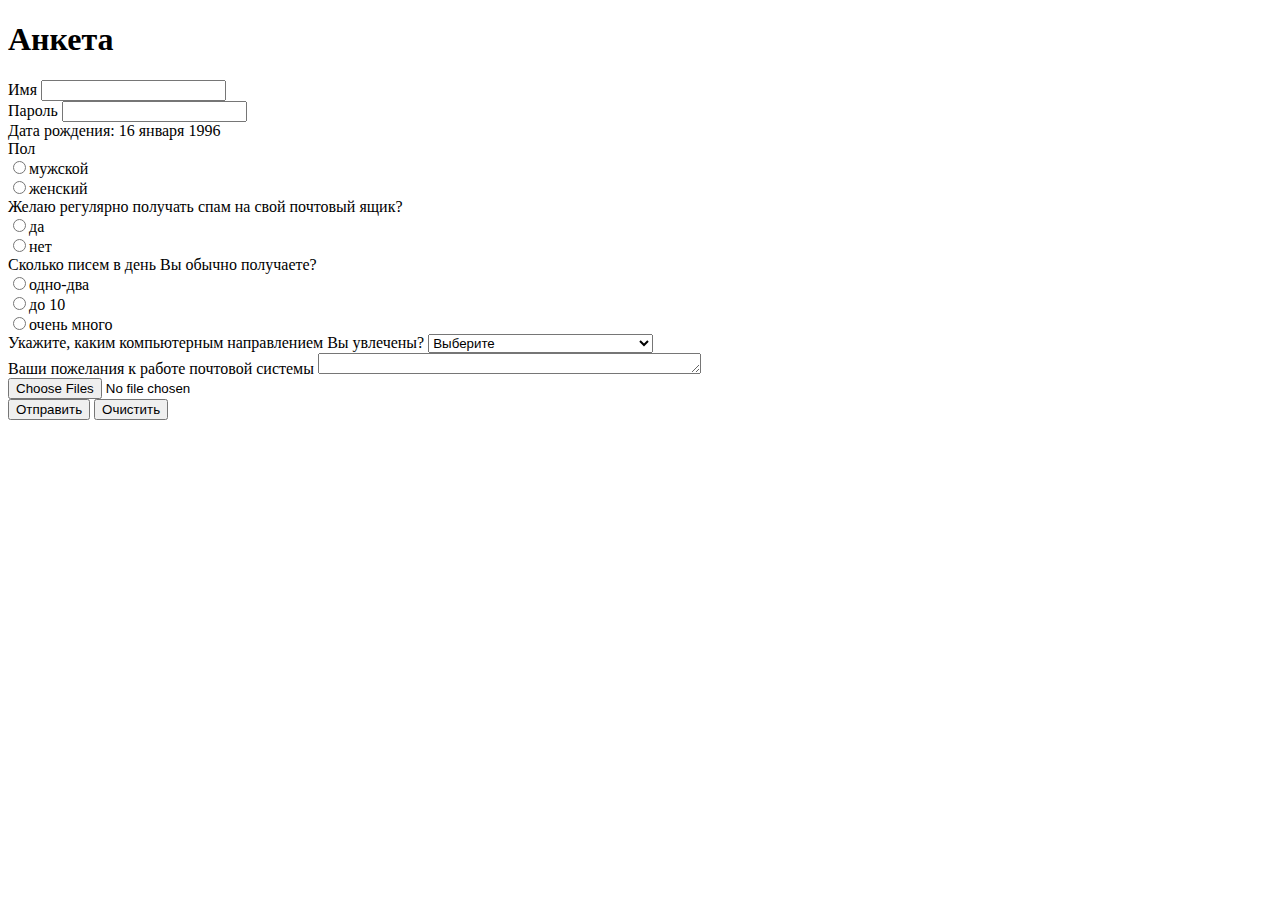
<file: ЛР_2/lab2_name.html>
<!DOCTYPE html>
<html >

<head>
    
    <title>Personal vCard Template</title>
    <meta http-equiv="content-type" content="text/html; charset=utf-8"/>
   
    
</head>
    <body>
       <div class="form-wrap">

    <h1>Анкета</h1>
  </div>
  <form method="post" action="form.php">
    <div>
      <label for="name">Имя</label>
      <input type="text" name="name" required>
    </div>

    <div>
      <label for="name">Пароль</label>
      <input type="password" name="name1" required>
    </div>

<label for="name">Дата рождения: 16 января 1996</label>

    <div class="radio">
      <span>Пол</span>
<br>
      <label>
        <input type="radio" name="sex" value="мужской">мужской
        <div class="radio-control male"></div>
      </label>
      <label>
        <input type="radio" name="sex" value="женский">женский
        <div class="radio-control female"></div>
      </label>

  <span>Желаю регулярно получать спам на свой почтовый ящик?</span>
<br>
      <label>
        <input type="radio" name="sex" value="мужской">да
        <div class="radio-control male"></div>
      </label>

      <label>
        <input type="radio" name="sex" value="женский">нет
        <div class="radio-control female"></div>
      </label>

  <span>  Сколько писем в день Вы обычно получаете?</span>
<br>
      <label>
        <input type="radio" name="sex" value="мужской">одно-два
        <div class="radio-control male"></div>
      </label>

      <label>
        <input type="radio" name="sex" value="женский">до 10
        <div class="radio-control female"></div>
      </label>

 <label>
        <input type="radio" name="sex" value="женский">очень много
        <div class="radio-control female"></div>
      </label>


    </div>

    <div>
      <label for="country">Укажите, каким компьютерным направлением Вы увлечены?	</label>
      <select name="country">
        <option>Выберите </option>
        <option value="а">Компьютерная графика (дизайн)</option> 
        <option value="аа">Проектирование</option> 
        <option value="ааа">Программирование</option> 
		<option value="ааааа">Набор текста</option> 
        <option value="ааааааа">Игры</option> 
		<option value="аааааааа">Общение в сети</option> 
      </select> 


      <div class="select-arrow"></div> 
    </div> 
	<span>Ваши пожелания к работе почтовой системы</span>
	<textarea rows="1" cols="45" name="text"></textarea>
	<br>
		<input type = "file" name="f" multiple accept="image/*,image/jpg">
	<br>
    <button type="submit">Отправить</button> 
    <button type="reset">Очистить</button> 
	</form> 
	</div>
    </body>
	</html>
</file>
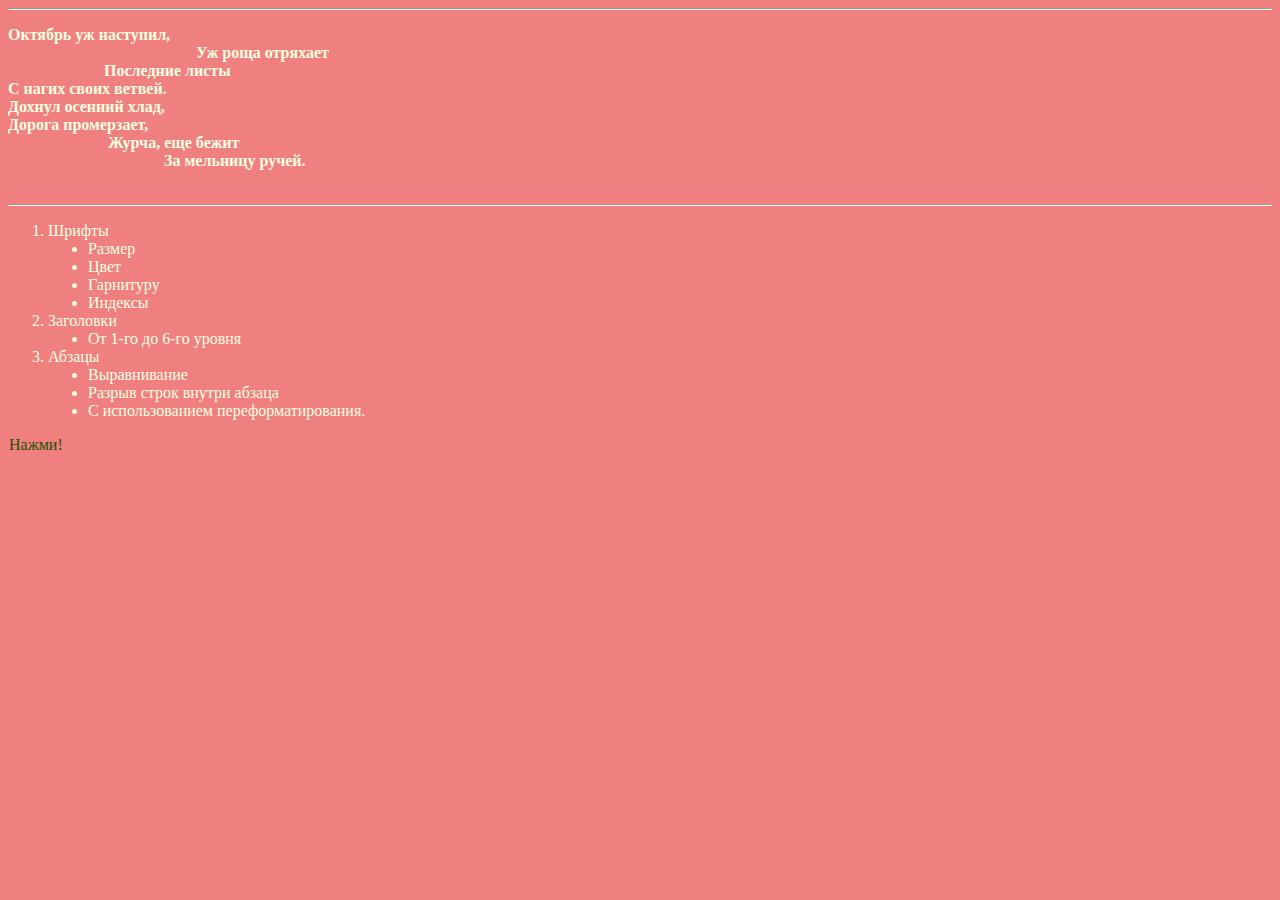
<file: ЛР_3/1_name.html>
<!DOCTYPE html>
<html lang="en">
	<head>

		<meta charset="utf-8">
		<title>Некрасов</title>
		<link href="style.css" rel="stylesheet"> 
	
	</head>
	<body>
	<hr>
   <pre>
Октябрь уж наступил,
                                               Уж роща отряхает
                        Последние листы
С нагих своих ветвей.
Дохнул осенний хлад,
Дорога промерзает,
                         Журча, еще бежит
                                       За мельницу ручей.
	</pre>
	<hr>
	<ol type="1">
	<li>Шрифты</li>
		<ul type="disc">
		<li>Размер</li>
		<li>Цвет</li>
		<li>Гарнитуру</li>
		<li>Индексы</li>
		</ul>	
	<li>Заголовки</li>
		<ul type="disc">
		<li>От 1-го до 6-го уровня</li>
		</ul>
	<li>Абзацы</li>
		<ul type="disc">
		<li>Выравнивание</li>
		<li>Разрыв строк внутри абзаца</li>
		<li>С использованием переформатирования.</li>
		</ul>
	</ol>	
	<a href="2_name.html">Нажми! </a>
	</body>
</html>
</file>
<file: styles.css>
header
{
	height:50px;	
	background-color:#661b75;	
	display: flex;
    align-items: center;
	justify-content: center;
     
}

section
{	
	display:flex;
	background-color:#0f1fb1;
	justify-content: space-between;
	min-height:840px;
	text-align: center;
}

footer
{
    text-align: justify;
    letter-spacing: 1px;
    height: 2em;
    padding: 1em 10%;
    background: #2c3e50;
    color: #fff;
    font-size: 22px;
    color: white;
    
}

img{
	height:200px;
width:80%;	
}

article
{
margin:4.0% 2.5%;
background-color:#FFFFFF;	
border:solid black 0.5px;
}

article h2
{
margin:.5em;
}

article p
{
margin:1em 4em 1em 4em;

}

.left-side {

width:30%;
}


.right-side {

width:30%;
}

.center {

 width:30%;

}

.footer {
clear:both;
}







  .sun-flower-button {

    position: relative;
    vertical-align: top;
    width: 100%;
    height: 60px;
    padding: 0;
    font-size: 22px;
    color: white;
    text-align: center;
    text-shadow: 0 1px 2px rgba(0, 0, 0, 0.25);
    background: #f1c40f;
    border: 0;
    border-bottom: 2px solid #e2b607;
    cursor: pointer;
    -webkit-box-shadow: inset 0 -2px #e2b607;
    box-shadow: inset 0 -2px #e2b607;
  }
  .sun-flower-button:active {
    top: 1px;
    outline: none;
    -webkit-box-shadow: none;
    box-shadow: none;
  }
  
  .container
  { position: relative; width: 60%; margin: 0 auto; padding: 0; }
  .container .column,
  .container .columns{ float: left; display: inline; margin-left: 10px; margin-right: 10px; }
  .row{ margin-bottom: 20px; }
</file>
<file: ЛР_6/styles1.css>
h1 {
   text-align: center;
}

body{
    width: 100%;
    height: 100%;
    text-align: center;
}

div {
  width: 10%;  
  display: inline-block;
  margin:auto;
  padding: 30px;
  text-align: center;
  background-color: sandybrown;
  color: red;
  border-color: darkblue;
}
a{
	text-decoration: none;
}

.p1:hover {
  background: #BAE498;
  font-size: 25px;
}

div:hover{
	 background: #145678;
	 color: #655677;
}

.p2 {
	transition: 0.5s;
}

.p3 {
	transition: 3s;
}

.p4 {
	transition-delay: 1s;
}
</file>
<file: ЛР_7/styles.css>
body {
    width: 100%;
    height: 100%;
}
#block {width:80%; height:1100px; margin:auto; 
    position: relative;
    display:block
} 
header {background-color:#717dc9; width:100%; max-height:60px; text-align: center;padding:1% 0} 
.left_col {background-color:#dddddd; border-right:2px solid #717dc9; width:20%; height:100%; float:left; padding:10px; text-align: center;} 
.right_col {background-color:#dddddd; width:70%; height:100%; float:left; padding:10px; } 
footer {background-color:#717dc9; width:100%; max-height:60px;text-align: center; clear:left; padding:1% 0}
img{
	height: 300px;
}
.img{
	text-align: center;
}
</file>
<file: ЛР_1/style.css>
pre {
  font-weight: bold;
  font-family: inherit;
}
</file>
<file: ЛР_3/style.css>
pre {
  font-weight: bold;
  font-family: inherit;
}
 body {
    background: #F08080; 
    color: #FFFFE0; 
   } 
a {
  outline: none;
  text-decoration: none;
  padding: 2px 1px 0;
}

a:link {
  color: #265301;
}

a:visited {
  color: #437A16;
}

a:focus {
  border-bottom: 1px solid;
  background: #BAE498;
}

a:hover {
  border-bottom: 1px solid;
  background: #CDFEAA;
}

a:active {
  background: #265301;
  color: #CDFEAA;
}
</file>
